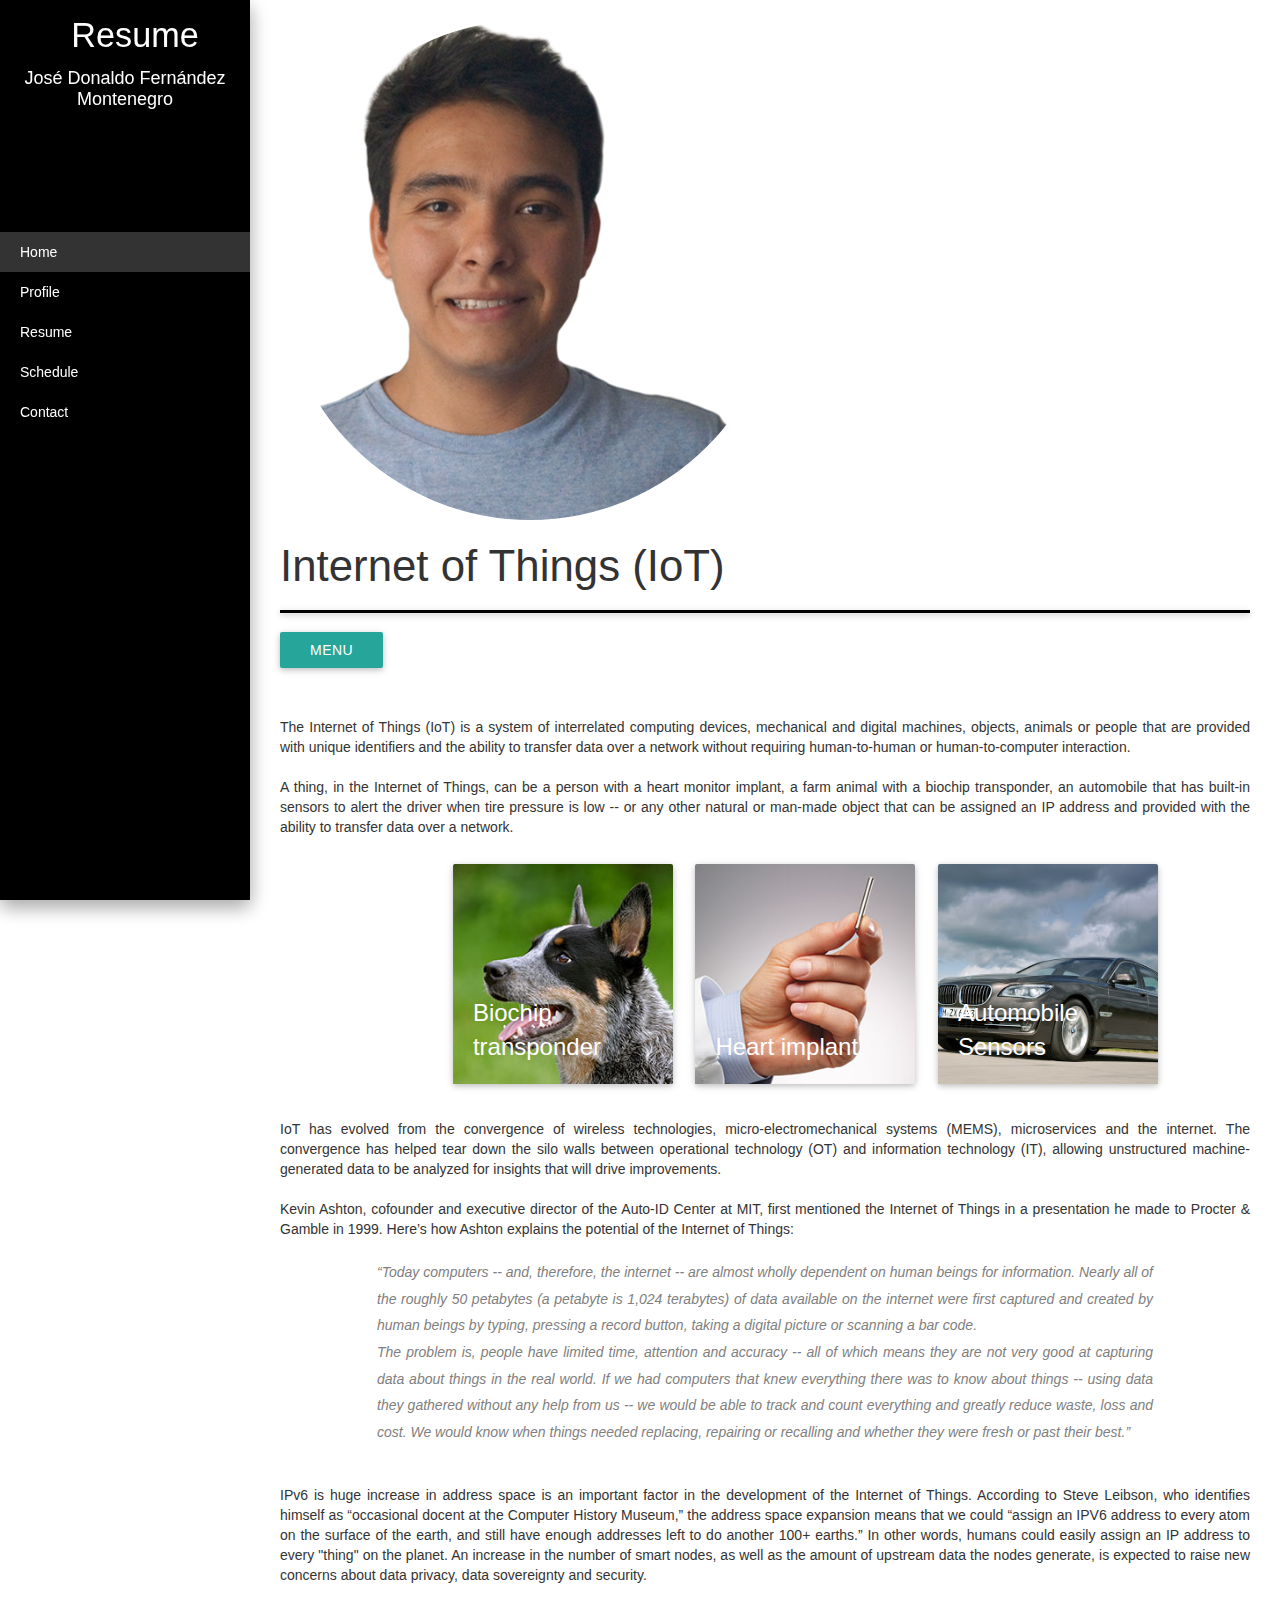
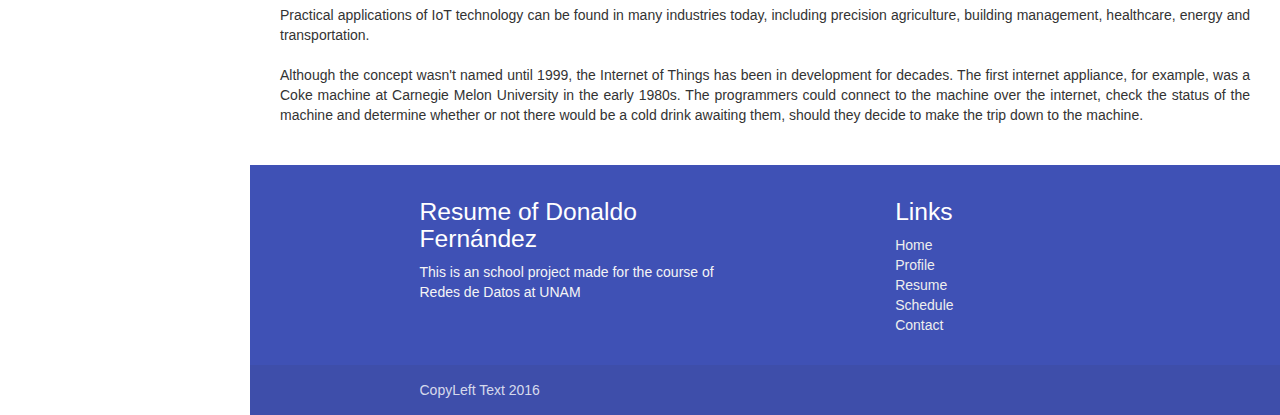
<file: index.html>
<!DOCTYPE html>
<html lang="en">

<head>

    <meta charset="utf-8">
    <meta http-equiv="X-UA-Compatible" content="IE=edge">
    <meta name="viewport" content="width=device-width, shrink-to-fit=no, initial-scale=1">
    <meta name="description" content="">
    <meta name="author" content="">

    <title>Home</title>

    <!-- Bootstrap Core CSS -->
    <link href="css/bootstrap.min.css" rel="stylesheet">

    <!-- Custom CSS -->
    <link rel="stylesheet" href="materialize/css/materialize.css">
    <link href="https://fonts.googleapis.com/icon?family=Material+Icons" rel="stylesheet">
    <link href="css/simple-sidebar.css" rel="stylesheet">
    <link rel="stylesheet" href="css/main.css">

    <!-- HTML5 Shim and Respond.js IE8 support of HTML5 elements and media queries -->
    <!-- WARNING: Respond.js doesn't work if you view the page via file:// -->
    <!--[if lt IE 9]>
        <script src="https://oss.maxcdn.com/libs/html5shiv/3.7.0/html5shiv.js"></script>
        <script src="https://oss.maxcdn.com/libs/respond.js/1.4.2/respond.min.js"></script>
    <![endif]-->

</head>

<body>

    <div id="wrapper">

        <!-- Sidebar -->
        <div id="sidebar-wrapper" class="z-depth-2 ">
            <ul class="sidebar-nav">
                <li class="sidebar-brand">
                    <a href="#" class="titulo">
                    <h4>Resume</h4>
                    José Donaldo Fernández Montenegro
                    </a>

                </li>
                <li style="padding-top:150px">
                    <a href="#" class="activo">Home</a>
                </li>
                <li>
                    <a href="profile.html">Profile</a>
                </li>
                <li>
                    <a href="resume.html">Resume</a>
                </li>
                <li>
                    <a href="schedule.html">Schedule</a>
                </li>
                <li>
                    <a href="contact.html">Contact</a>
                </li>
            </ul>
        </div>
        <!-- /#sidebar-wrapper -->

        <!-- Page Content -->
        <div id="page-content-wrapper main">
            <div class="container-fluid">
                <div class="row">
                    <div class="col-lg-12">
                    <div class="padayu"> </div>
                        
                        <div class="row">
                        <img  class="circulo circle responsive-img" src="img/donaldo.png" alt="">
                        </div>
                        <h3>Internet of Things (IoT)</h3>

                        <div class="rayita z-depth-1"></div>
                        <a href="#menu-toggle" class="btn btn-default" id="menu-toggle">Menu </a>
                        <div class="texto">

                            The Internet of Things (IoT) is a system of interrelated computing devices, mechanical and digital machines, objects, animals or people that are provided with unique identifiers and the ability to transfer data over a network without requiring human-to-human or human-to-computer interaction. <br> <br>
                            A thing, in the Internet of Things, can be a person with a heart monitor implant, a farm animal with a biochip transponder, an automobile that has built-in sensors to alert the driver when tire pressure is low -- or any other natural or man-made object that can be assigned an IP address and provided with the ability to transfer data over a network. <br> <br>


                                <div class="row">
                                    <div class="col s12 m3 offset-m2">
                                      <div class="card">
                                        <div class="card-image">
                                          <img src="img/perro.jpg">
                                          <span class="card-title">Biochip transponder</span>
                                        </div>
                                      </div>
                                    </div>
                                    <div class="col s12 m3">
                                      <div class="card">
                                        <div class="card-image">
                                          <img src="img/monitor.jpg">
                                          <span class="card-title">Heart implant</span>
                                        </div>
                                      </div>
                                    </div>
                                    <div class="col s12 m3">
                                      <div class="card">
                                        <div class="card-image">
                                          <img src="img/auto.jpg">
                                          <span class="card-title">Automobile Sensors</span>
                                        </div>
                                      </div>
                                    </div>
                                </div>


IoT has evolved from the convergence of wireless technologies, micro-electromechanical systems (MEMS), microservices and the internet. The convergence has helped tear down the silo walls between operational technology (OT) and information technology (IT), allowing unstructured machine-generated data to be analyzed for insights that will drive improvements. <br> <br>

Kevin Ashton, cofounder and executive director of the Auto-ID Center at MIT, first mentioned the Internet of Things in a presentation he made to Procter & Gamble in 1999. Here’s how Ashton explains the potential of the Internet of Things: <br> <br>

<div class="cita">
“Today computers -- and, therefore, the internet -- are almost wholly dependent on human beings for information. Nearly all of the roughly 50 petabytes (a petabyte is 1,024 terabytes) of data available on the internet were first captured and created by human beings by typing, pressing a record button, taking a digital picture or scanning a bar code. <br>

The problem is, people have limited time, attention and accuracy -- all of which means they are not very good at capturing data about things in the real world. If we had computers that knew everything there was to know about things -- using data they gathered without any help from us -- we would be able to track and count everything and greatly reduce waste, loss and cost. We would know when things needed replacing, repairing or recalling and whether they were fresh or past their best.” 
</div>

<br> <br>

IPv6 is huge increase in address space is an important factor in the development of the Internet of Things. According to Steve Leibson, who identifies himself as “occasional docent at the Computer History Museum,” the address space expansion means that we could “assign an IPV6 address to every atom on the surface of the earth, and still have enough addresses left to do another 100+ earths.” In other words, humans could easily assign an IP address to every "thing" on the planet. An increase in the number of smart nodes, as well as the amount of upstream data the nodes generate, is expected to raise new concerns about data privacy, data sovereignty and security. <br> <br>

Practical applications of IoT technology can be found in many industries today, including precision agriculture, building management, healthcare, energy and transportation. <br><br>

Although the concept wasn't named until 1999, the Internet of Things has been in development for decades. The first internet appliance, for example, was a Coke machine at Carnegie Melon University in the early 1980s. The programmers could connect to the machine over the internet, check the status of the machine and determine whether or not there would be a cold drink awaiting them, should they decide to make the trip down to the machine. <br>


                        </div>


                    </div>
                </div>
            </div>
        </div>
                <footer class="page-footer indigo">
                  <div class="container">
                    <div class="row">
                      <div class="col l6 s12">
                        <h5 class="white-text">Resume of Donaldo Fernández</h5>
                        <p class="grey-text text-lighten-4">This is an school project made for the course of Redes de Datos at UNAM </p>
                      </div>
                      <div class="col l4 offset-l2 s12">
                        <h5 class="white-text">Links</h5>
                        <ul>
                          <li><a class="grey-text text-lighten-3" href="index.html">Home</a></li>
                          <li><a class="grey-text text-lighten-3" href="profile.html">Profile</a></li>
                          <li><a class="grey-text text-lighten-3" href="resume.html">Resume</a></li>
                          <li><a class="grey-text text-lighten-3" href="schedule.html">Schedule</a></li>
                          <li><a class="grey-text text-lighten-3" href="contact.html">Contact</a></li>
                        </ul>
                      </div>
                    </div>
                  </div>
                  <div class="footer-copyright">
                    <div class="container">
                     CopyLeft Text 2016
                    </div>
                  </div>
                </footer>
        <!-- /#page-content-wrapper -->

    </div>
    <!-- /#wrapper -->

    <!-- jQuery -->
    <script src="js/jquery.js"></script>

    <!-- Bootstrap Core JavaScript -->
    <script src="js/bootstrap.min.js"></script>

    <!-- Menu Toggle Script -->
    <script>
    $("#menu-toggle").click(function(e) {
        e.preventDefault();
        $("#wrapper").toggleClass("toggled");
    });
    </script>

</body>

</html>
</file>
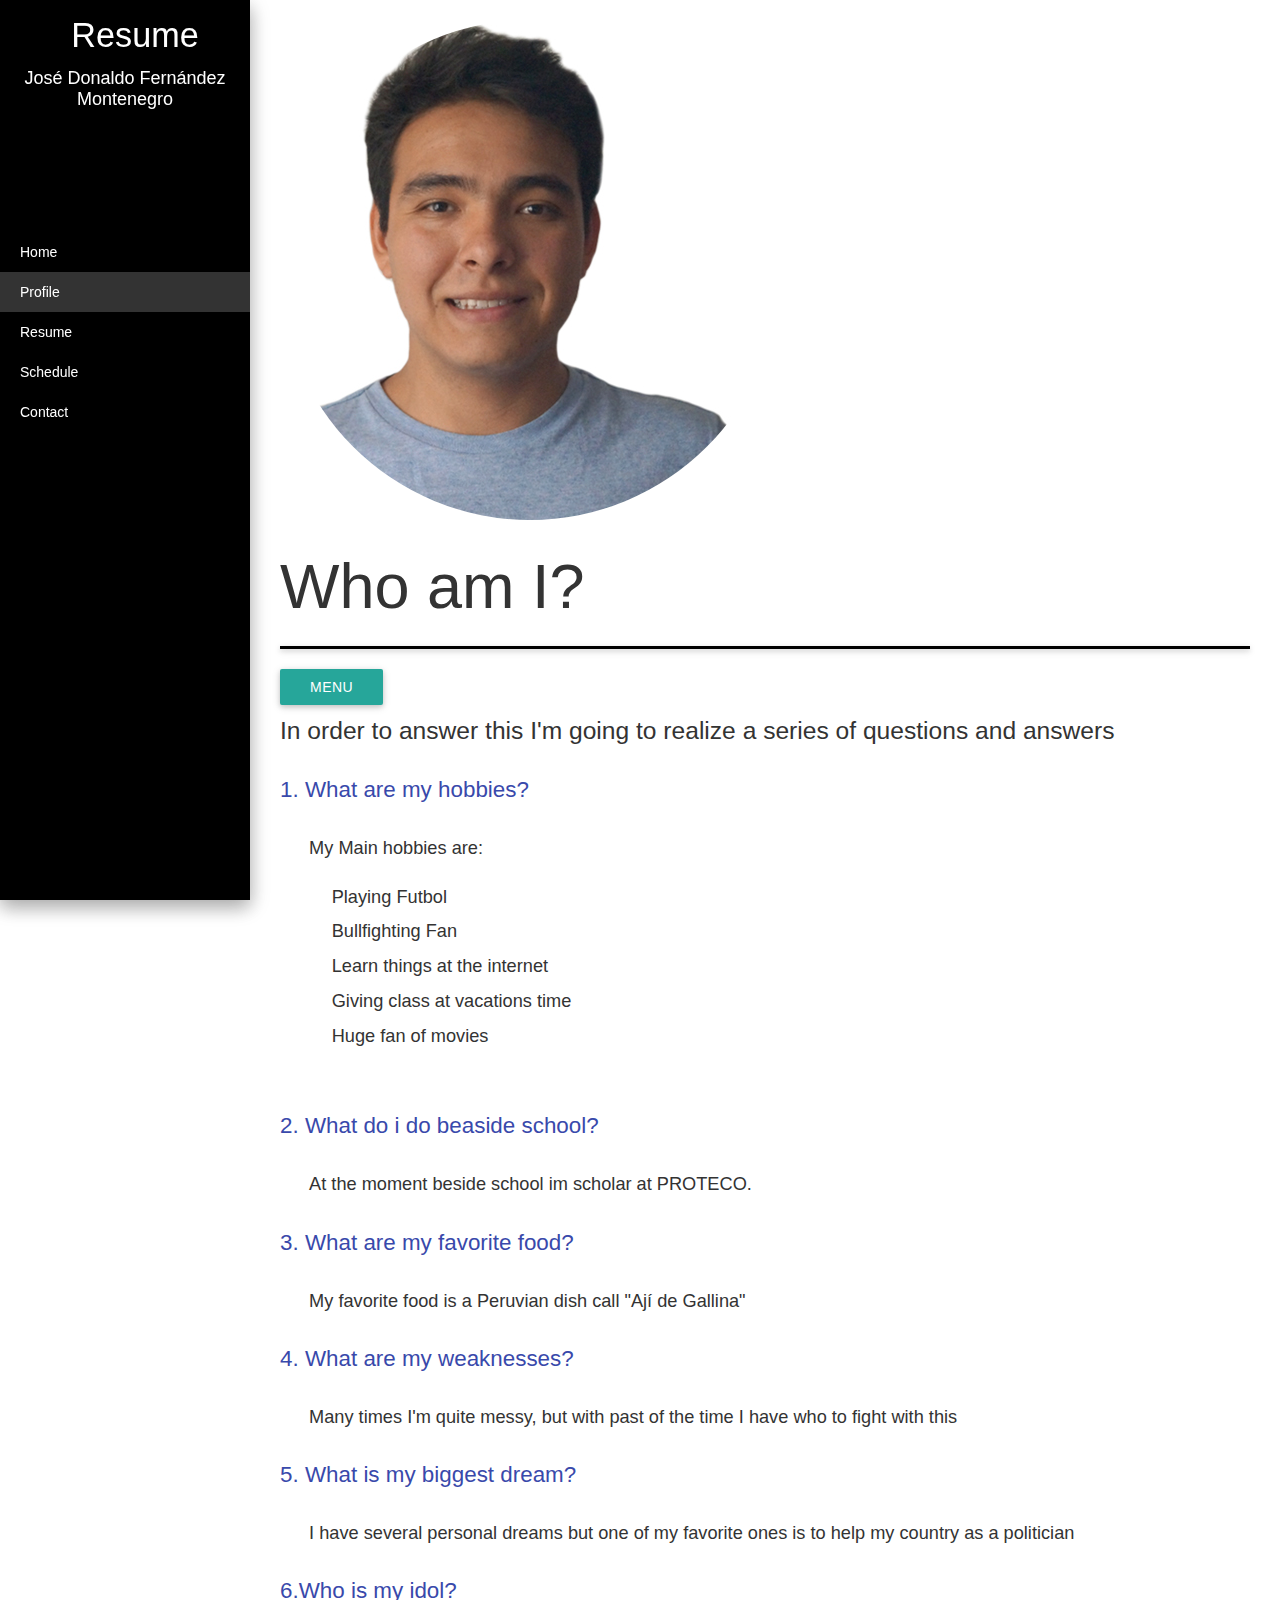
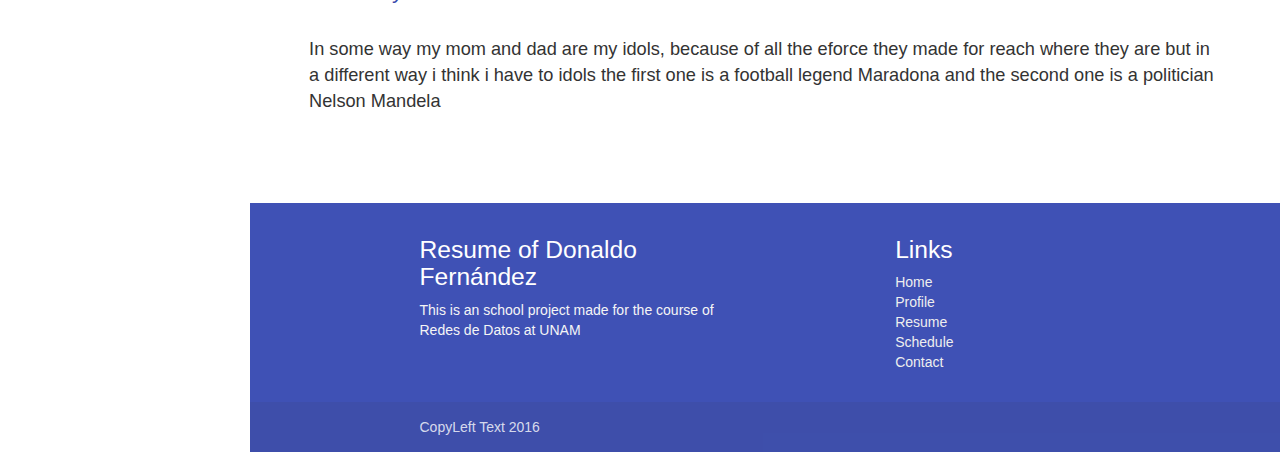
<file: profile.html>
<!DOCTYPE html>
<html lang="en">

<head>

    <meta charset="utf-8">
    <meta http-equiv="X-UA-Compatible" content="IE=edge">
    <meta name="viewport" content="width=device-width, shrink-to-fit=no, initial-scale=1">
    <meta name="description" content="">
    <meta name="author" content="">

    <title>Profile</title>

    <!-- Bootstrap Core CSS -->
    <link href="css/bootstrap.min.css" rel="stylesheet">

    <!-- Custom CSS -->
    <link rel="stylesheet" href="materialize/css/materialize.css">
    <link href="css/simple-sidebar.css" rel="stylesheet">
    <link rel="stylesheet" href="css/main.css">

    <!-- HTML5 Shim and Respond.js IE8 support of HTML5 elements and media queries -->
    <!-- WARNING: Respond.js doesn't work if you view the page via file:// -->
    <!--[if lt IE 9]>
        <script src="https://oss.maxcdn.com/libs/html5shiv/3.7.0/html5shiv.js"></script>
        <script src="https://oss.maxcdn.com/libs/respond.js/1.4.2/respond.min.js"></script>
    <![endif]-->

</head>

<body>

    <div id="wrapper">

        <!-- Sidebar -->
        <div id="sidebar-wrapper" class="z-depth-2 ">
            <ul class="sidebar-nav">
                <li class="sidebar-brand">
                    <a href="#" class="titulo">
                    <h4>Resume</h4>
                    José Donaldo Fernández Montenegro
                    </a>
                </li>
                <li style="padding-top:150px">
                    <a href="index.html">Home</a>
                </li>
                <li>
                    <a href="#" class="activo">Profile</a>
                </li>
                <li>
                    <a href="resume.html">Resume</a>
                </li>
                <li>
                    <a href="schedule.html">Schedule</a>
                </li>
                <li>
                    <a href="contact.html">Contact</a>
                </li>
            </ul>
        </div>
        <!-- /#sidebar-wrapper -->

        <!-- Page Content -->
        <div id="page-content-wrapper main">
            <div class="container-fluid">
                <div class="row">
                    <div class="col-lg-12">
                     <div class="row">
                     <div class="padayu"> </div>
                        <img  class="circulo circle responsive-img" src="img/donaldo.png" alt="">
                        </div>
                        <h1>Who am I? </h1>
                        <div class="rayita z-depth-1"></div>
                        <a href="#menu-toggle" class="btn btn-default" id="menu-toggle">Menu</a>
                        <div class="row">
                        <h5>In order to answer this I'm going to realize a series of questions and answers </h5> <br>
                        <div class="pregunta">
                         <strong> 1.</strong> What are my hobbies?
                        </div>
                        <div class="respuesta">
                            My Main hobbies are: 

                            <ul>
                                <li>Playing Futbol</li> 

                                <li>Bullfighting Fan</li>

                                <li>Learn things at the internet</li> 

                                <li>Giving class at vacations time</li> 

                                <li>Huge fan of movies</li>
                            </ul>
                        </div>

                        <div class="pregunta"> <strong>2.</strong> What do i do beaside school? </div>

                        <div class="respuesta">
                            At the moment beside school im scholar at PROTECO.
                        </div>
                        
                        <div class="pregunta"><strong>3.</strong> What are my favorite food?</div>

                        <div class="respuesta"> My favorite food is a Peruvian dish call "Ají de Gallina"</div>
                        
                        <div class="pregunta"><strong>4.</strong> What are my weaknesses?</div>

                        <div class="respuesta">Many times I'm quite messy, but with past of the time I have who to fight with this </div>

                        <div class="pregunta"> <strong>5.</strong> What is my biggest dream?</div>

                        <div class="respuesta">
                            I have several personal dreams but one of my favorite ones is to help my country as a politician 
                        </div>

                        <div class="pregunta"> <strong>6.</strong>Who is my idol?</div>

                        <div class="respuesta">
                            In some way my mom and dad are my idols, because of all the eforce they made for reach where they are but in a different way i think i have to idols the first one is a football legend Maradona and the second one is a politician Nelson Mandela
                        </div>


                    </div>
                </div>
            </div>
            </div>
        </div>
        <!-- /#page-content-wrapper -->

            <footer class="page-footer indigo">
                  <div class="container">
                    <div class="row">
                      <div class="col l6 s12">
                        <h5 class="white-text">Resume of Donaldo Fernández</h5>
                        <p class="grey-text text-lighten-4">This is an school project made for the course of Redes de Datos at UNAM </p>
                      </div>
                      <div class="col l4 offset-l2 s12">
                        <h5 class="white-text">Links</h5>
                        <ul>
                          <li><a class="grey-text text-lighten-3" href="index.html">Home</a></li>
                          <li><a class="grey-text text-lighten-3" href="profile.html">Profile</a></li>
                          <li><a class="grey-text text-lighten-3" href="resume.html">Resume</a></li>
                          <li><a class="grey-text text-lighten-3" href="schedule.html">Schedule</a></li>
                          <li><a class="grey-text text-lighten-3" href="contact.html">Contact</a></li>
                        </ul>
                      </div>
                    </div>
                  </div>
                  <div class="footer-copyright">
                    <div class="container">
                     CopyLeft Text 2016
                    </div>
                  </div>
                </footer>

    </div>
    <!-- /#wrapper -->

    <!-- jQuery -->
    <script src="js/jquery.js"></script>

    <!-- Bootstrap Core JavaScript -->
    <script src="js/bootstrap.min.js"></script>

    <!-- Menu Toggle Script -->
    <script>
    $("#menu-toggle").click(function(e) {
        e.preventDefault();
        $("#wrapper").toggleClass("toggled");
    });
    </script>

</body>

</html>
</file>
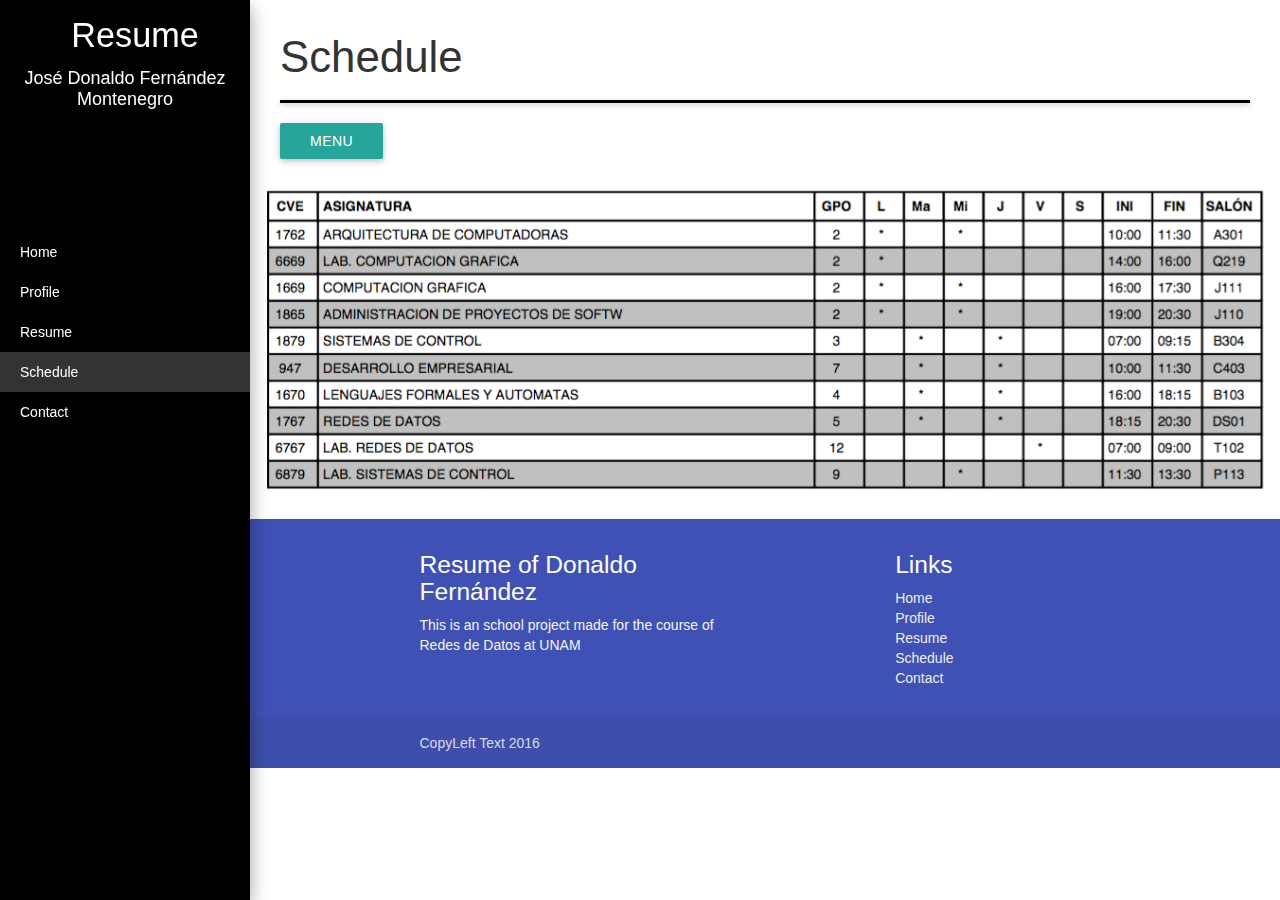
<file: schedule.html>
<!DOCTYPE html>
<html lang="en">

<head>

    <meta charset="utf-8">
    <meta http-equiv="X-UA-Compatible" content="IE=edge">
    <meta name="viewport" content="width=device-width, shrink-to-fit=no, initial-scale=1">
    <meta name="description" content="">
    <meta name="author" content="">

    <title>Schedule</title>

    <!-- Bootstrap Core CSS -->
    <link href="css/bootstrap.min.css" rel="stylesheet">

    <!-- Custom CSS -->
    <link rel="stylesheet" href="materialize/css/materialize.css">
    <link href="css/simple-sidebar.css" rel="stylesheet">
    <link rel="stylesheet" href="css/main.css">

    <!-- HTML5 Shim and Respond.js IE8 support of HTML5 elements and media queries -->
    <!-- WARNING: Respond.js doesn't work if you view the page via file:// -->
    <!--[if lt IE 9]>
        <script src="https://oss.maxcdn.com/libs/html5shiv/3.7.0/html5shiv.js"></script>
        <script src="https://oss.maxcdn.com/libs/respond.js/1.4.2/respond.min.js"></script>
    <![endif]-->


</head>

<body>

    <div id="wrapper">

        <!-- Sidebar -->
        <div id="sidebar-wrapper" class="z-depth-2 ">
            <ul class="sidebar-nav">
                <li class="sidebar-brand">
                    <a href="#" class="titulo">
                    <h4>Resume</h4>
                    José Donaldo Fernández Montenegro
                    </a>
                </li>
                <li style="padding-top:150px">
                    <a href="index.html">Home</a>
                </li>
                <li>
                    <a href="profile.html">Profile</a>
                </li>
                <li>
                    <a href="resume.html">Resume</a>
                </li>
                <li>
                    <a href="schedule.html" class="activo">Schedule</a>
                </li>
                <li>
                    <a href="contact.html">Contact</a>
                </li>
            </ul>
        </div>
        <!-- /#sidebar-wrapper -->

        <!-- Page Content -->
        <div id="page-content-wrapper main">
            <div class="container-fluid">
                <div class="row">
                    <div class="col-lg-12">
                    <div class="padayu"> </div>
                        <h3>Schedule</h3>
                        <div class="rayita z-depth-1"></div>
                        <a href="#menu-toggle" class="btn btn-default" id="menu-toggle">Menu</a>
                    </div>
                </div>
            </div>

                <img style="text-align: center;" class="responsive-img"src="img/horario.png" alt="">

        </div>
        <!-- /#page-content-wrapper -->

            <footer class="page-footer indigo">
                  <div class="container">
                    <div class="row">
                      <div class="col l6 s12">
                        <h5 class="white-text">Resume of Donaldo Fernández</h5>
                        <p class="grey-text text-lighten-4">This is an school project made for the course of Redes de Datos at UNAM </p>
                      </div>
                      <div class="col l4 offset-l2 s12">
                        <h5 class="white-text">Links</h5>
                        <ul>
                          <li><a class="grey-text text-lighten-3" href="index.html">Home</a></li>
                          <li><a class="grey-text text-lighten-3" href="profile.html">Profile</a></li>
                          <li><a class="grey-text text-lighten-3" href="resume.html">Resume</a></li>
                          <li><a class="grey-text text-lighten-3" href="schedule.html">Schedule</a></li>
                          <li><a class="grey-text text-lighten-3" href="contact.html">Contact</a></li>
                        </ul>
                      </div>
                    </div>
                  </div>
                  <div class="footer-copyright">
                    <div class="container">
                     CopyLeft Text 2016
                    </div>
                  </div>
                </footer>
    </div>
    <!-- /#wrapper -->

    <!-- jQuery -->
    <script src="js/jquery.js"></script>

    <!-- Bootstrap Core JavaScript -->
    <script src="js/bootstrap.min.js"></script>

    <!-- Menu Toggle Script -->
    <script>
    $("#menu-toggle").click(function(e) {
        e.preventDefault();
        $("#wrapper").toggleClass("toggled");
    });
    </script>

</body>

</html>
</file>
<file: css/main.css>
body {
  display: flex;
  min-height: 100vh;
  flex-direction: column;
 }

#main {
  flex: 1 0 auto;
}

footer{


}
      

.titulo{
    line-height: normal;
    text-align: center;

}

.texto{
	padding-top: 5%;
	text-align: justify;
}

.cita{

	font-style:italic; ;
	padding-right: 10%;
	padding-left: 10%;
	color: #808080;
	line-height:1.9em;

}

.rayita{
	height: 3px;
	background-color: #000;
	width: 100%;
	margin: 2% 0% 2%;
}

.pregunta{
	font-size: 1.6em;
	color: #3949ab;
}

.respuesta{
	font-size:1.3em;
	padding: 3%;
}

.respuesta ul{
	padding: 2%;
}

.respuesta ul li{
	padding: .5%;
}


.datos h5{
	font-size: 1.2em;

}

.padayu{
	height: 1px;
	margin: 1%;
}

.padayu2{

		height: 1px;
		margin-bottom: 18%;
}


.especial{
	float: right;
	text-decoration: none;
}

.circulo{


}



@media (max-width: 800px) {


	.row a{
		margin: 2%;
		display: list-item;
	}

	.row .btn-default{
		display: list-item;
		word-wrap: break-word;
		float: left;	}
	/*

	.botonyo{
		margin: 2%;
	}
	*/
	
}
</file>
<file: css/simple-sidebar.css>
/*!
 * Start Bootstrap - Simple Sidebar (http://startbootstrap.com/)
 * Copyright 2013-2016 Start Bootstrap
 * Licensed under MIT (https://github.com/BlackrockDigital/startbootstrap/blob/gh-pages/LICENSE)
 */

 body {
    overflow-x: hidden;
 }

/* Toggle Styles */

#wrapper {
    padding-left: 0;
    -webkit-transition: all 0.5s ease;
    -moz-transition: all 0.5s ease;
    -o-transition: all 0.5s ease;
    transition: all 0.5s ease;
}

#wrapper.toggled {
    padding-left: 250px;
}

#sidebar-wrapper {
    z-index: 1000;
    position: fixed;
    left: 250px;
    width: 0;
    height: 100%;
    margin-left: -250px;
    overflow-y: auto;
    background: #000;
    -webkit-transition: all 0.5s ease;
    -moz-transition: all 0.5s ease;
    -o-transition: all 0.5s ease;
    transition: all 0.5s ease;
    box-shadow: 100px #000;
}

#wrapper.toggled #sidebar-wrapper {
    width: 250px;
}

#page-content-wrapper {
    width: 100%;
    position: absolute;
    padding: 15px;
}

#wrapper.toggled #page-content-wrapper {
    position: absolute;
    margin-right: -250px;
}

/* Sidebar Styles */

.sidebar-nav {
    position: absolute;
    top: 0;
    width: 250px;
    margin: 0;
    padding: 0;
    list-style: none;
}

.sidebar-nav li {
    text-indent: 20px;
    line-height: 40px;
}

.sidebar-nav li a {
    display: block;
    text-decoration: none;
    color: #fff;
}

.activo{
    background: rgba(255,255,255,0.2);
}

.sidebar-nav li a:hover {
    text-decoration: none;
    color: #fff;
    background: rgba(255,255,255,0.2);
}

.sidebar-nav li a:active,
.sidebar-nav li a:focus {
    text-decoration: none;
}

.sidebar-nav > .sidebar-brand {
    height: 65px;
    font-size: 18px;
    line-height: 60px;
}

.sidebar-nav > .sidebar-brand a {
    color: #fff;
}

.sidebar-nav > .sidebar-brand a:hover {
    color: #fff;
    background: none;
}

@media(min-width:768px) {
    #wrapper {
        padding-left: 250px;
    }

    #wrapper.toggled {
        padding-left: 0;
    }

    #sidebar-wrapper {
        width: 250px;
    }

    #wrapper.toggled #sidebar-wrapper {
        width: 0;
    }

    #page-content-wrapper {
        padding: 20px;
        position: relative;
    }

    #wrapper.toggled #page-content-wrapper {
        position: relative;
        margin-right: 0;
    }
}
</file>
